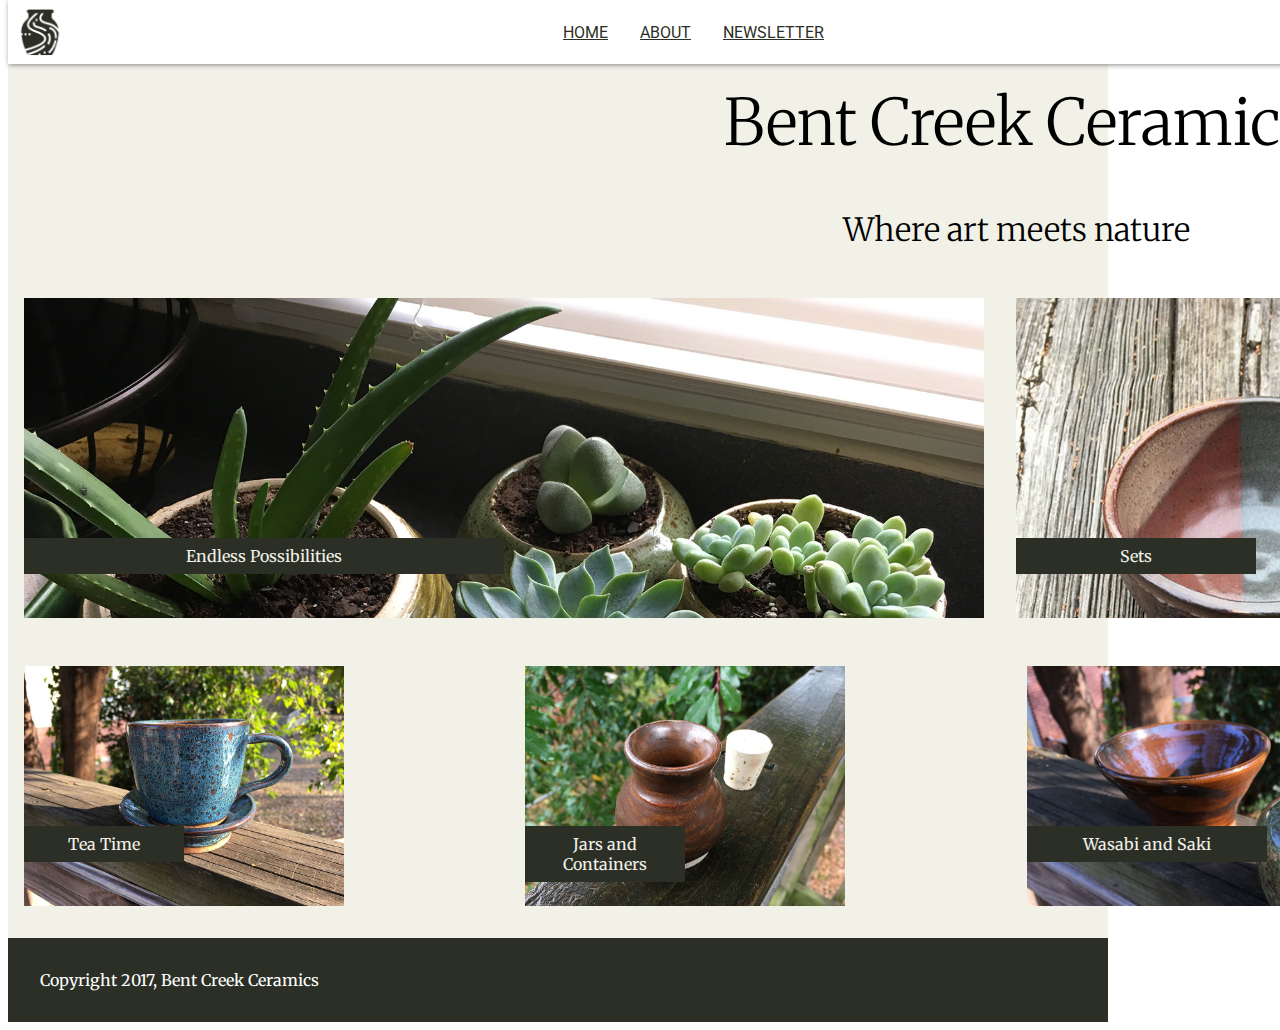
<file: index.html>
<!DOCTYPE html>
<html>

<head>
  <meta charset="utf-8">
  <title>Bent Creek Ceramics</title>
  <style>
    @import url('https://fonts.googleapis.com/css?family=Merriweather:300,300i,400,400i,700|Roboto:300,300i,400,400i');
  </style>
  <link href="styles.css" rel="stylesheet">
  <link rel="shortcut icon" href="images/bent-creek-logo-coral.png" type="image/x-icon">
</head>

<body>
  <div class="index">
    <header>
      <img src="images/bent-creek-logo.png" alt="logo">
      <nav class="nav">
        <a href="index.html">Home</a>
        <a href="about.html">About</a>
        <a href="newsletter.html">Newsletter</a>
      </nav>
    </header>
    <main>
      <h1>Bent Creek Ceramics</h1>
      <h2>Where art meets nature</h2>
      <div class="pictures">
        <div class="row1">
          <div class="img1">
            <p class="p1">Endless Possibilities</p>
          </div>
          <div class="img2">
            <p class="p2">Sets</p>
          </div>
          <div class="img3">
            <p class="p3">Textures</p>
          </div>
        </div>
        <div class="row2">
          <div class="img4">
            <p class="p4">Tea Time</p>
          </div>
          <div class="img5">
            <p class="p5">Jars and Containers</p>
          </div>
          <div class="img6">
            <p class="p6">Wasabi and Saki</p>
          </div>
          <div class="img7">
            <p class="p7">Sippin' on Sunshine</p>
          </div>
        </div>
      </div>
    </main>
    <footer>Copyright 2017, Bent Creek Ceramics</footer>
  </div>
</body>

</html>
</file>
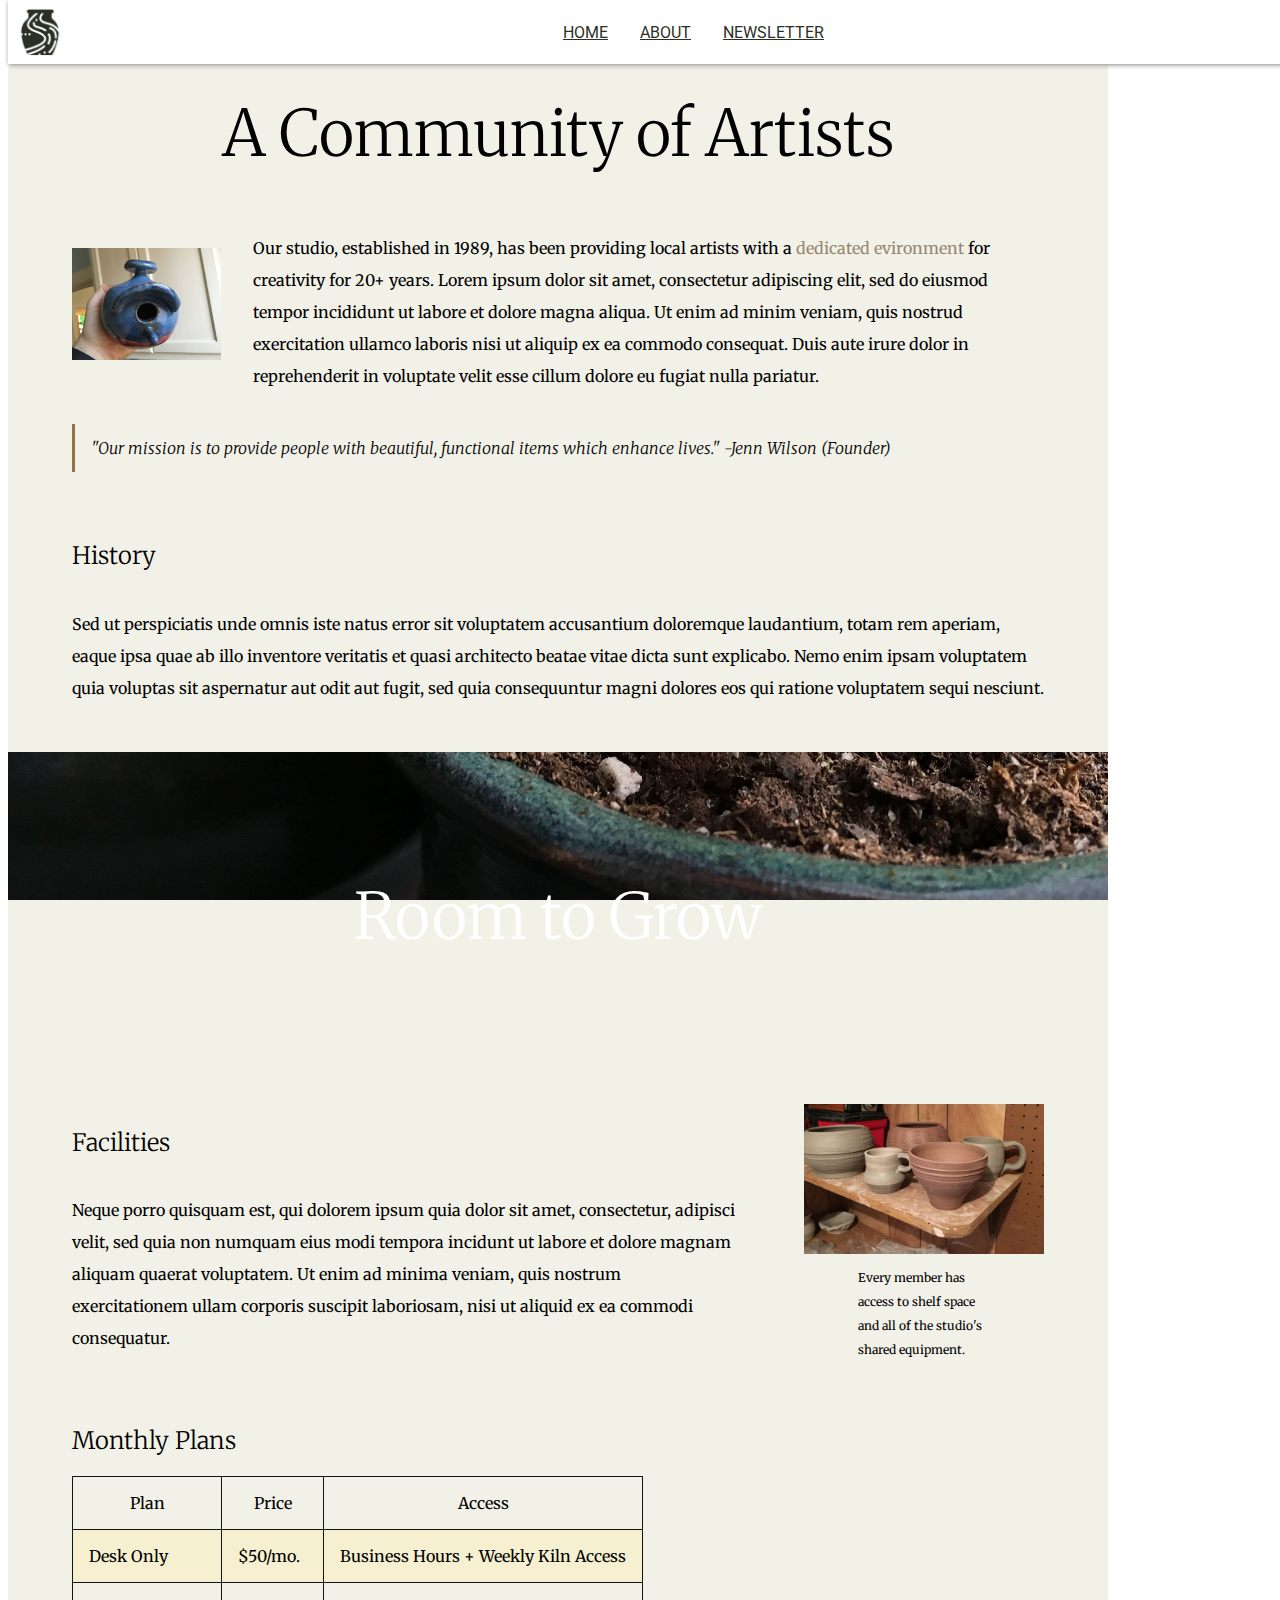
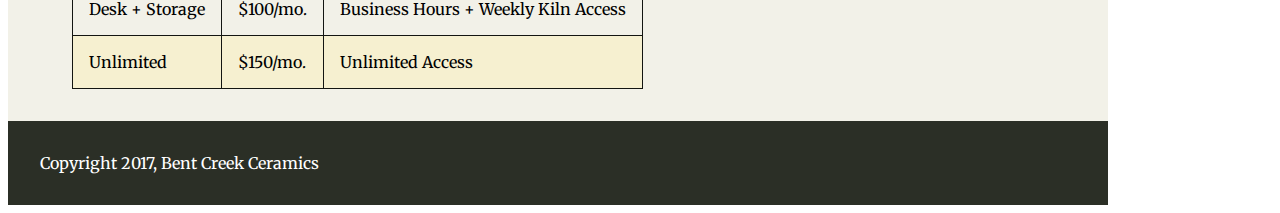
<file: about.html>
<!DOCTYPE html>
<html>

<head>
  <meta charset="utf-8">
  <title>Bent Creek Ceramics - About</title>
  <style>
    @import url('https://fonts.googleapis.com/css?family=Merriweather:300,300i,400,400i,700|Roboto:300,300i,400,400i');
  </style>
  <link href="styles.css" rel="stylesheet">
  <link rel="shortcut icon" href="images/bent-creek-logo-coral.png" type="image/x-icon">
</head>

<body>
  <div class="about">
    <header>
      <img src="images/bent-creek-logo.png" alt="logo">
      <nav class="nav">
        <a href="index.html">Home</a>
        <a href="about.html">About</a>
        <a href="newsletter.html">Newsletter</a>
      </nav>
    </header>
    <main>
    <h1>A Community of Artists</h1>
    <article class="studio">
      <img src="images/birdhouse.jpg" alt="birdhouse">
      <p>Our studio, established in 1989, has been providing local artists with a <a href="#facilities">dedicated evironment</a> for creativity for 20+ years. Lorem ipsum dolor sit amet, consectetur adipiscing elit, sed do eiusmod tempor incididunt ut labore et dolore magna aliqua. Ut enim ad minim veniam, quis nostrud exercitation ullamco laboris nisi ut aliquip ex ea commodo consequat. Duis aute irure dolor in reprehenderit in voluptate velit esse cillum dolore eu fugiat nulla pariatur.</p>
    </article>
    <blockquote>
      "Our mission is to provide people with beautiful, functional items which enhance lives." -Jenn Wilson (Founder)
    </blockquote>
    <article class="history">
      <h2>History</h2>
      <p>Sed ut perspiciatis unde omnis iste natus error sit voluptatem accusantium doloremque laudantium, totam rem aperiam, eaque ipsa quae ab illo inventore veritatis et quasi architecto beatae vitae dicta sunt explicabo. Nemo enim ipsam voluptatem quia voluptas sit aspernatur aut odit aut fugit, sed quia consequuntur magni dolores eos qui ratione voluptatem sequi nesciunt.</p>
    </article>
    <div class="grow">
      <h1>Room to Grow</h1>
    </div>
    <div class="facshelf">
    <article class="facilities" id="facilities">
      <h2>Facilities</h2>
      <p>Neque porro quisquam est, qui dolorem ipsum quia dolor sit amet, consectetur, adipisci velit, sed quia non numquam eius modi tempora incidunt ut labore et dolore magnam aliquam quaerat voluptatem. Ut enim ad minima veniam, quis nostrum exercitationem ullam corporis suscipit laboriosam, nisi ut aliquid ex ea commodi consequatur.</p>
    </article>
    <aside class="shelf">
      <img src="images/background-1.jpg" alt="shelf o' cermaics">
      <p>Every member has access to shelf space and all of the studio's shared equipment.</p>
    </aside>
    </div>
    <div class="table">
    <h2>Monthly Plans</h2>
    <table>
      <tr class="tr1">
        <td>Plan</td>
        <td>Price</td>
        <td>Access</td>
      </tr>
      <tr class="tr2">
        <td>Desk Only</td>
        <td>$50/mo.</td>
        <td>Business Hours + Weekly Kiln Access</td>
      </tr>
      <tr class="tr3">
        <td>Desk + Storage</td>
        <td>$100/mo.</td>
        <td>Business Hours + Weekly Kiln Access</td>
      </tr>
      <tr class="tr4">
        <td>Unlimited</td>
        <td>$150/mo.</td>
        <td>Unlimited Access</td>
      </tr>
    </table>
    </div>
    </main>
    <footer>Copyright 2017, Bent Creek Ceramics</footer>
  </div>
</body>

</html>
</file>
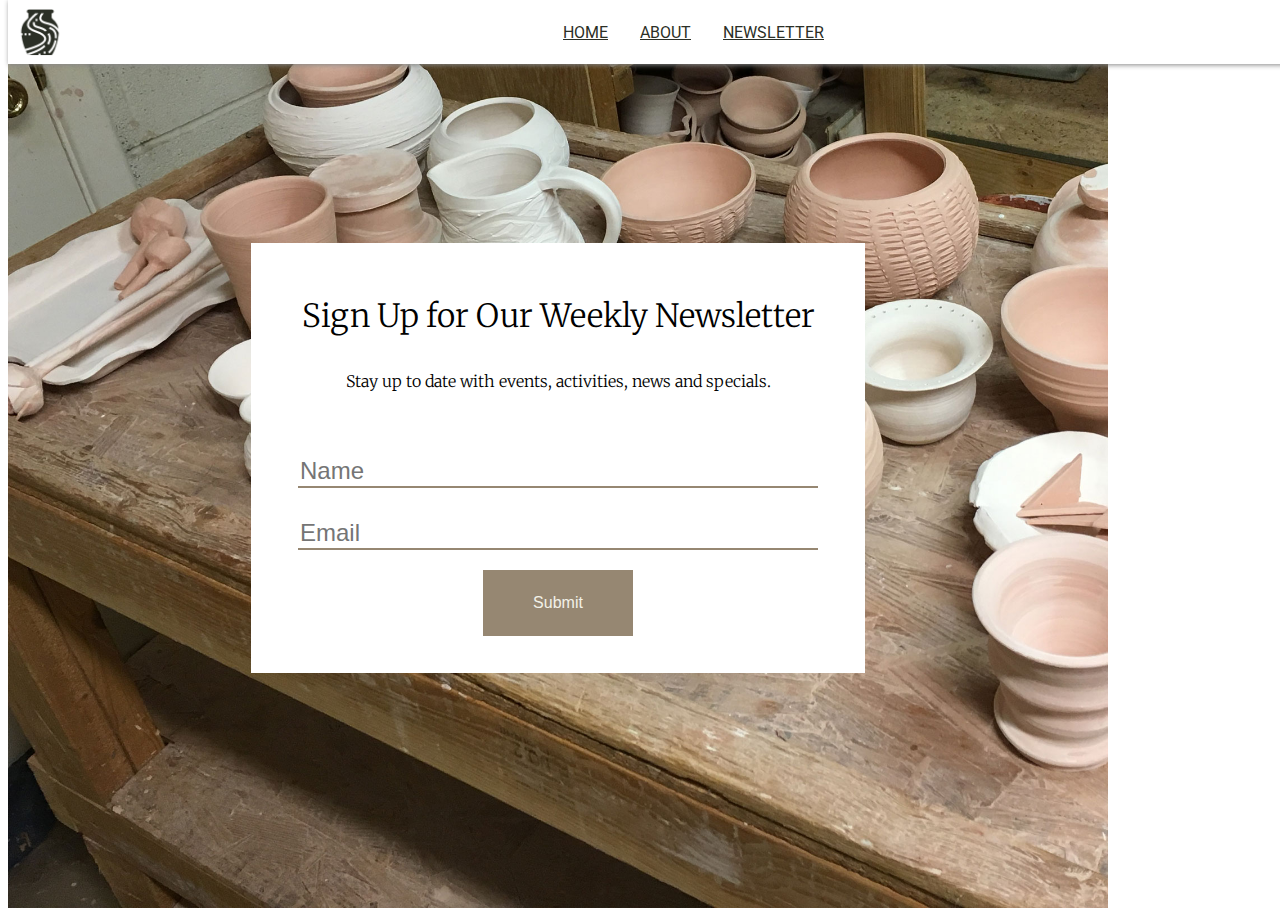
<file: newsletter.html>
<!DOCTYPE html>
<html>

<head>
  <meta charset="utf-8">
  <title>Bent Creek Ceramics - Newsletter</title>
  <style>
    @import url('https://fonts.googleapis.com/css?family=Merriweather:300,300i,400,400i,700|Roboto:300,300i,400,400i');
  </style>
  <link href="styles.css" rel="stylesheet">
  <link rel="shortcut icon" href="images/bent-creek-logo-coral.png" type="image/x-icon">
</head>

<body>
  <div class="newsletter">
    <header>
      <img src="images/bent-creek-logo.png" alt="logo">
      <nav class="nav">
        <a href="index.html">Home</a>
        <a href="about.html">About</a>
        <a href="newsletter.html">Newsletter</a>
      </nav>
    </header>
    <div class="nlform">
      <form class="form" action="./process_form_data.php" method="post">
        <h1>Sign Up for Our Weekly Newsletter</h1>
        <h2>Stay up to date with events, activities, news and specials.</h2>
        <input type="text" name="name" id="nameInput" placeholder="Name">
        <input type="email" name="email" id="emailInput" placeholder="Email">
        <button type="button" name="submit" id="signupButton">Submit</button>
      </form>
    </div>
  </div>
  <script type="text/javascript">
  var nameInput = document.getElementById('nameInput');
  var emailInput = document.getElementById('emailInput');
  var signupButton = document.getElementById('signupButton');
  signupButton.addEventListener('click', function(e) {
    var nameVal = nameInput.value;
    var emailVal = emailInput.value;
    if (nameVal && emailVal) {
      alert('Thanks for signing up, ' + nameVal + '. Newsletters will be sent to ' + emailVal);
      nameInput.value = "";
      emailInput.value = "";
    } else {
      alert('We would love for you to sign up, please provide both your name and email address.');
    }
  });
</script>
</body>

</html>
</file>
<file: styles.css>
body {
  font-family: 'Merriweather', serif;
  max-width: 1100px;
}
main {
  background-color: #F2F1E8;
}
.index h1, h2 {
  font-weight: lighter;
}
.index h1 {
  font-size: 4em;
  padding: .5em;
  margin: 0;
}
.index h2 {
  font-size: 2em;
  padding: .5em;
  margin: 0;
}
header {
  display: flex;
  align-content: center;
  align-items: center;
  justify-content: space-between;
  background-color: #FFFFFF;
  position: fixed;
  top: 0;
  width: 100%;
  box-shadow: 1px 1px 5px #888888;
}
header img {
  height: 3em;
  width: auto;
  margin: .5em;
}
header .nav {
  margin-right: 35%;
}
header .nav a:hover {
  color: #CD5D67;
}
header .nav a:active {
  color: #968772;
}
footer {
  background-color: #2B2F26;
  color: #FFFFFF;
  padding: 2em;
}
.index main {
  text-align: center;
  display: flex;
  flex-wrap: wrap;
  flex-direction: column;
  margin-top: 50px;
}
.pictures {
  list-style: none;
}
.pictures .row1 p {
  color: #F2F1E8;
  background-color: #2B2F26;
  margin: 15em 50% 1em 0;
  padding: .5em;
  align-items: baseline;
}
.pictures .row2 p {
  color: #F2F1E8;
  background-color: #2B2F26;
  margin: 10em 50% 1em 0;
  padding: .5em;
  align-items: baseline;
}
.row1 {
  display: flex;
  align-items: center;
  justify-content: space-around;
  margin: 1em 0;
}
.row2 {
  display: flex;
  align-items: flex-start;
  justify-content: space-between;
  margin: 1em 0;
}
.img1 {
  background-image: url(images/product-1.jpg);
  height: 20em;
  width: 60em;
  background-size: cover;
  margin: 1em;
}
.img2 {
  background-image: url(images/product-2.jpg);
  height: 20em;
  width: 30em;
  background-size: cover;
  margin: 1em;
}
.img3 {
  background-image: url(images/product-3.jpg);
  height: 20em;
  width: 30em;
  background-size: cover;
  margin: 1em;
}
.img4 {
  background-image: url(images/product-4.jpg);
  height: 15em;
  width: 20em;
  background-size: cover;
  margin: 1em;
}
.img5 {
  background-image: url(images/product-5.jpg);
  height: 15em;
  width: 20em;
  background-size: cover;
  margin: 1em;
}
.img6 {
  background-image: url(images/product-6.jpg);
  height: 15em;
  width: 30em;
  background-size: cover;
  margin: 1em;
}
.img7 {
  background-image: url(images/product-7.jpg);
  height: 15em;
  width: 20em ;
  background-size: cover;
  margin: 1em;
}
/*About*/
.about main {
  display: flex;
  flex-direction: column;
  margin-top: 50px;
}
.about h1 {
  text-align: center;
  font-size: 4em;
  font-weight: lighter;
}
.studio {
  display: flex;
  align-items: flex-start;
  line-height: 2em;
  margin-right: 4em;
}
.studio img {
  height: 7em;
  width: auto;
  margin: 2em 2em 2em 4em;
  float: left;
}
.studio a{
  color: #968772;
  text-decoration: none;
}
.studio a:hover {
  color: #967343;
}
blockquote {
  padding-left: 1em;
  font-weight: lighter;
  font-style: italic;
  border-left-width: 1px;
  border-left: solid;
  border-left-color: #967343;
  line-height: 3em;
  margin-left: 4em;
}
.history {
  display: flex;
  flex-direction: column;
  line-height: 2em;
  margin: 2em 4em;
}
.grow {
  background-image: url(images/background-3.jpg);
  height: 20em;
  width: 1100px;
  background-attachment: fixed;
  background-position: center;
  background-size: cover;
  justify-content: center;
}
.grow h1 {
  color: white;
  line-height: 2em;
  margin: 100px;
}
.facshelf {
  display: flex;
  align-items: center;
  justify-content: space-between;
}
.facilities {
  display: flex;
  flex-direction: column;
  line-height: 2em;
  max-width: 900px;
  margin: 2em 2em 2em 4em;
}
.shelf {
  margin: 2em 4em 2em 2em;
  display: flex;
  flex-direction: column;
  align-items: center;
}
.shelf img {
  height: auto;
  width: 15em;
}
.shelf p {
  font-size: .75em;
  line-height: 2em;
  text-align: left;
  margin: 1em 4.5em;
}
.table {
  margin-left: 4em;
  margin-bottom: 2em;
}
.tr1 {
  text-align: center;
}
.tr2 {
  background-color: #f6f0d0;
}
.tr4 {
  background-color: #f6f0d0;
}
table {
  border-collapse: collapse;
}
td {
  border: 1px solid #131511;
  padding: 1em;
}
/*Newsletter*/
.nlform {
  background-image: url(images/background-2.jpg);
  width: 1100px;
  min-height: 100vh;
  display: flex;
  align-items: center;
  justify-content: center;
  background-size: cover;
}

.index {
  margin: 0;
  padding: 0;
}

.nav {
  font-family: 'Roboto', sans-serif;
  background-color: #FFFFFF;
  display: flex;
  text-transform: uppercase;
}

.form {
  display: flex;
  flex-direction: column;
  background-color: white;
  width: 50%;
  height: auto;
  padding: 2em;
}
.form h1 {
  text-align: center;
  font-weight: lighter;
}
.form h2 {
  text-align: center;
  font-size: 1em;
  margin-bottom: 50px;
}
#nameInput {
border: 0;
border-bottom: 2px solid #968772;
font-size: 1.5em;
margin: 15px;
}
#emailInput {
border: 0;
border-bottom: 2px solid #968772;
font-size: 1.5em;
margin: 15px;

}
#signupButton {
border-radius: 0;
padding: 1.5em;
font-size: 1em;
margin: 5px 200px;
color: #F2F1E8;
background-color: #968772;
box-shadow: none;
border: 0;
}
#signupButton:hover {
  color: #FFFFFF;
  background-color: #967343;
  transition: 3s;
}
.nav a {
  color: #2B2F26;
  display: flex;
  justify-content: space-between;
  padding: 1em;
}


/*
font-family: 'Merriweather', serif;
font-family: 'Roboto', sans-serif;

Background: #F2F1E8
Text: #131511
Inline Link: #968772
Inline Link (Hover): #967343
Navigation Background: #FFFFFF
Navigation Text: #2B2F26
Navigation Text (Hover): #CD5D67
Navigation Text (Active) #968772
Button Background: #968772
Button Background (Hover): #967343
Button Text: #F2F1E8
Button Text (Hover): #FFFFFF
Input Border Bottom: #968772
Input Border Bottom (Focus): #967343

*/
</file>
